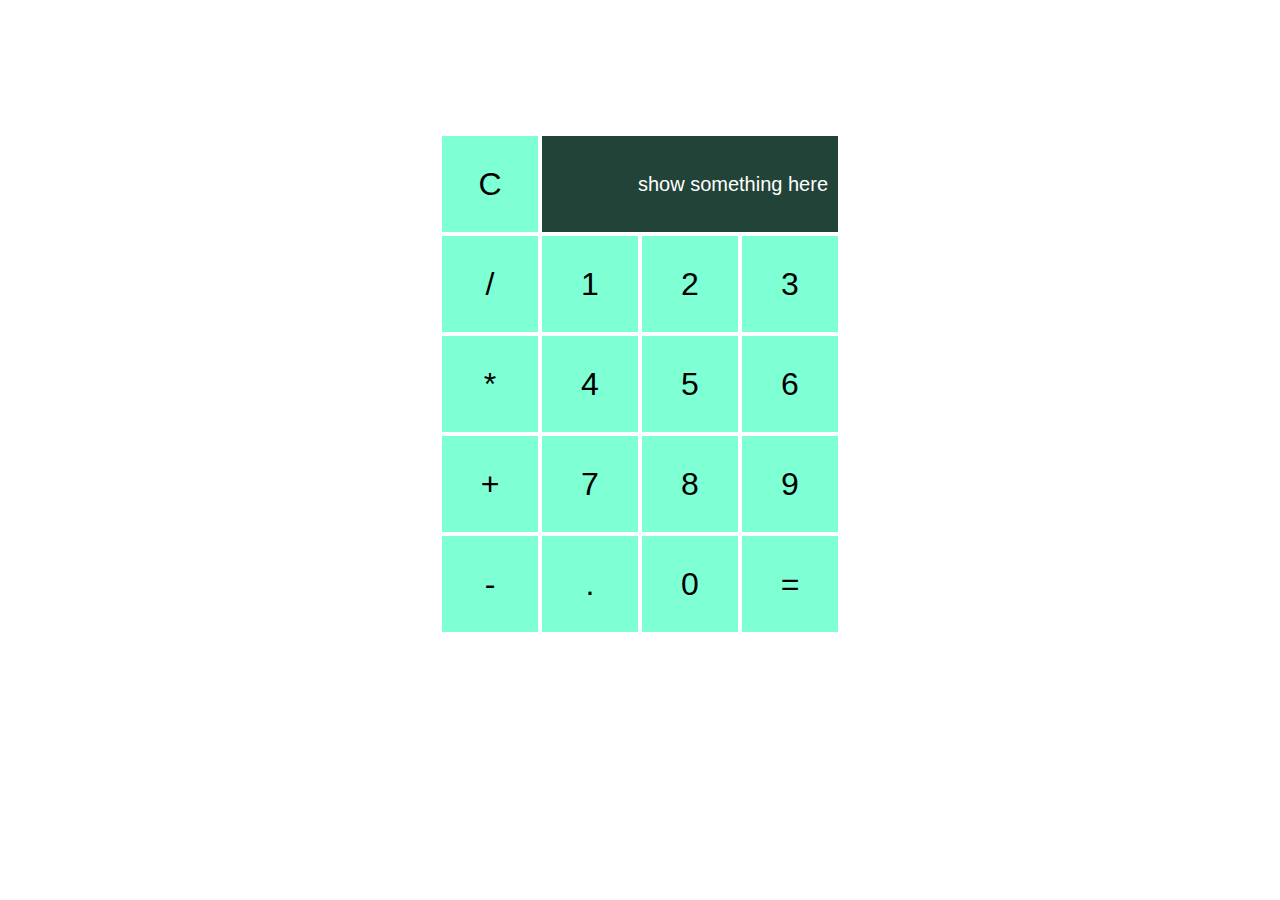
<file: index.html>
<!DOCTYPE html>
<html lang="en">
<head>
    <meta charset="UTF-8">
    <meta http-equiv="X-UA-Compatible" content="IE=edge">
    <meta name="viewport" content="width=device-width, initial-scale=1.0">
    <script src="main.js" defer></script>
    <link rel="stylesheet" href="main.css">
    <title>Calculator</title>
</head>
<body>
    <div class="calculatorContainer">
            <button>C</button>
        <div class="output">
            <h2 id='outputContainer'>show something here</h2>
        </div>
            <button>/</button>
            <button class="numberButton">1</button>
            <button class="numberButton">2</button>
            <button class="numberButton">3</button>
            <button>*</button>
            <button>4</button>
            <button>5</button>
            <button>6</button>
            <button>+</button>
            <button>7</button>
            <button>8</button>
            <button>9</button>
            <button>-</button>
            <button>.</button>
            <button>0</button>
            <button>=</button>
    </div>
</body>
</html>
</file>
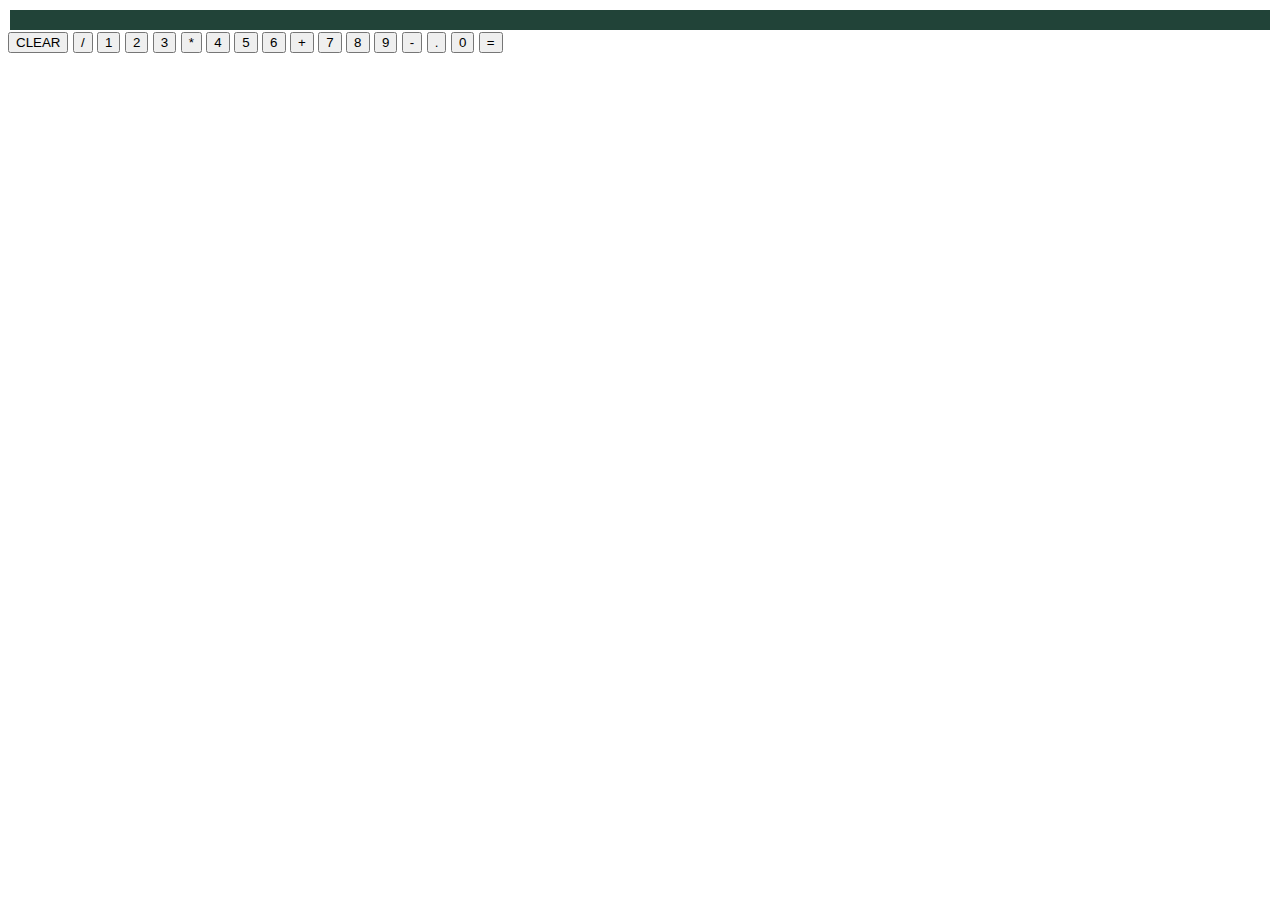
<file: index copy.html>
<!DOCTYPE html>
<html lang="en">
<head>
    <meta charset="UTF-8">
    <meta http-equiv="X-UA-Compatible" content="IE=edge">
    <meta name="viewport" content="width=device-width, initial-scale=1.0">
    <script src="main.js" defer></script>
    <link rel="stylesheet" href="main.css">
    <title>Calculator</title>
</head>
<body>
    <div class="calculator-grid">
        <div class="output">
            <div class="current-num"></div>
        </div>
        <button class="span-three">CLEAR</button>
        <button>/</button>
        <button>1</button>
        <button>2</button>
        <button>3</button>
        <button>*</button>
        <button>4</button>
        <button>5</button>
        <button>6</button>
        <button>+</button>
        <button>7</button>
        <button>8</button>
        <button>9</button>
        <button>-</button>
        <button>.</button>
        <button>0</button>
        <button class="span-two">=</button>





    </div>
</body>
</html>
</file>
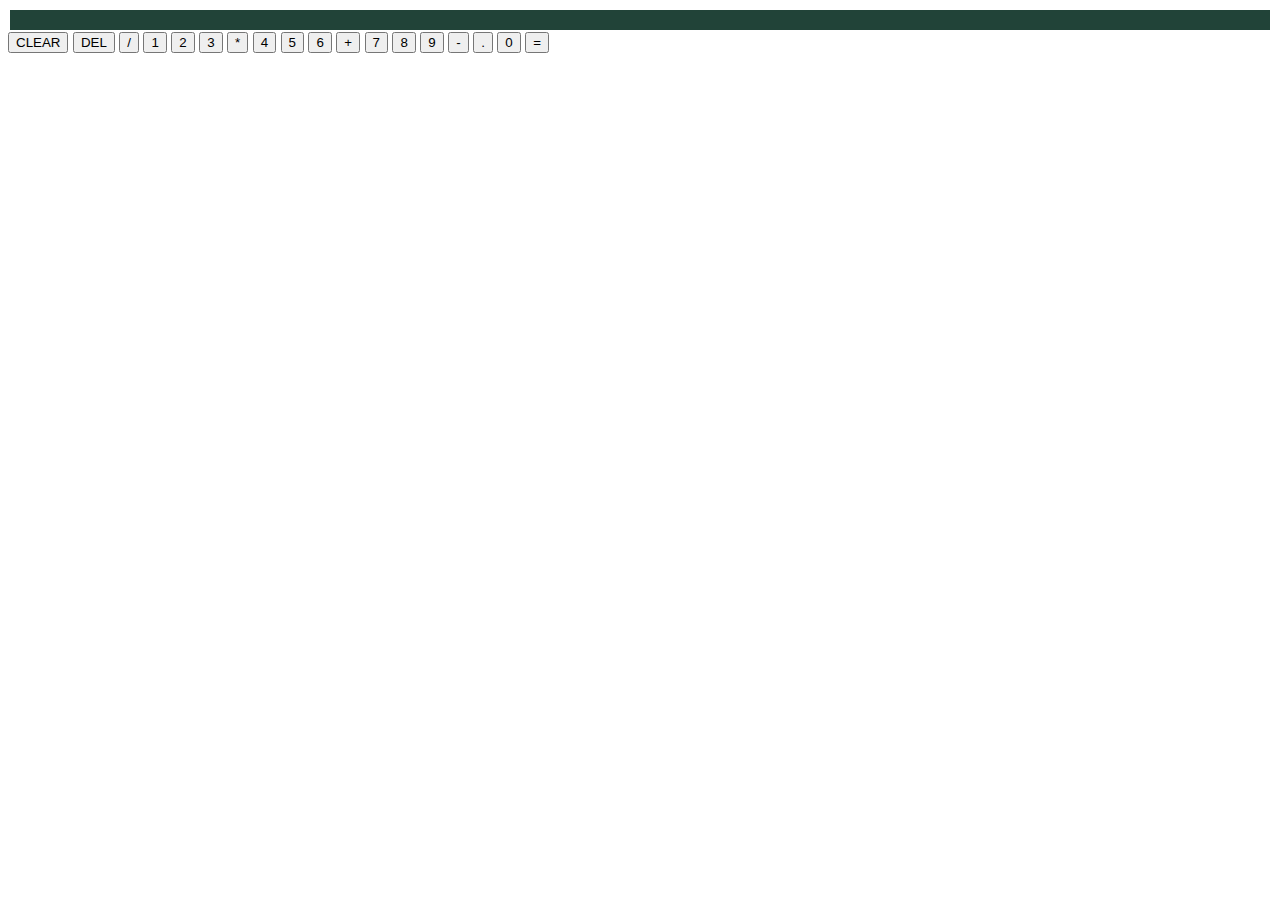
<file: practice.html>
<!DOCTYPE html>
<html lang="en">
<head>
    <meta charset="UTF-8">
    <meta http-equiv="X-UA-Compatible" content="IE=edge">
    <meta name="viewport" content="width=device-width, initial-scale=1.0">
    <script src="main.js" defer></script>
    <link rel="stylesheet" href="main.css">
    <title>Calculator</title>
</head>
<body>
    <div class="calculator-grid">
        <div class="output">
            <div class="current-num"></div>
        </div>
        <button class="span-two">CLEAR</button>
        <button>DEL</button>
        <button>/</button>
        <button>1</button>
        <button>2</button>
        <button>3</button>
        <button>*</button>
        <button>4</button>
        <button>5</button>
        <button>6</button>
        <button>+</button>
        <button>7</button>
        <button>8</button>
        <button>9</button>
        <button>-</button>
        <button>.</button>
        <button>0</button>
        <button class="span-two">=</button>





    </div>
</body>
</html>
</file>
<file: main.css>
HTML * {
    box-sizing: border-box;
    font-family: Arial, Helvetica, sans-serif;
    font-weight: normal;
}

.calculatorContainer {
    display: grid;
    justify-content: center;
    align-content: center;
    min-height: 560px;
    grid-template-columns: repeat(4, 100px);
    grid-template-rows: minmax(100px, auto) repeat(4,100px);
    padding: 10%;

}

.calculatorContainer > button {
    cursor: pointer;
    font-size: 32px;
    border: 2px solid white;
    outline: none;
    background-color: aquamarine;
}

.calculatorContainer > button:hover {
    background-color: rgb(111, 228, 189);
}

.output {
    grid-column: span 3;
    background-color: rgb(33, 67, 56);
    display: flex;
    align-items: flex-end;
    justify-content: space-evenly;
    border: 2px solid white;
    flex-direction: column;
    padding: 10px;
}

.output #outputContainer {
    color:rgb(255, 255, 255);
    font-size: 20px;
    display: flex;
    align-items: flex-end;
}
</file>
